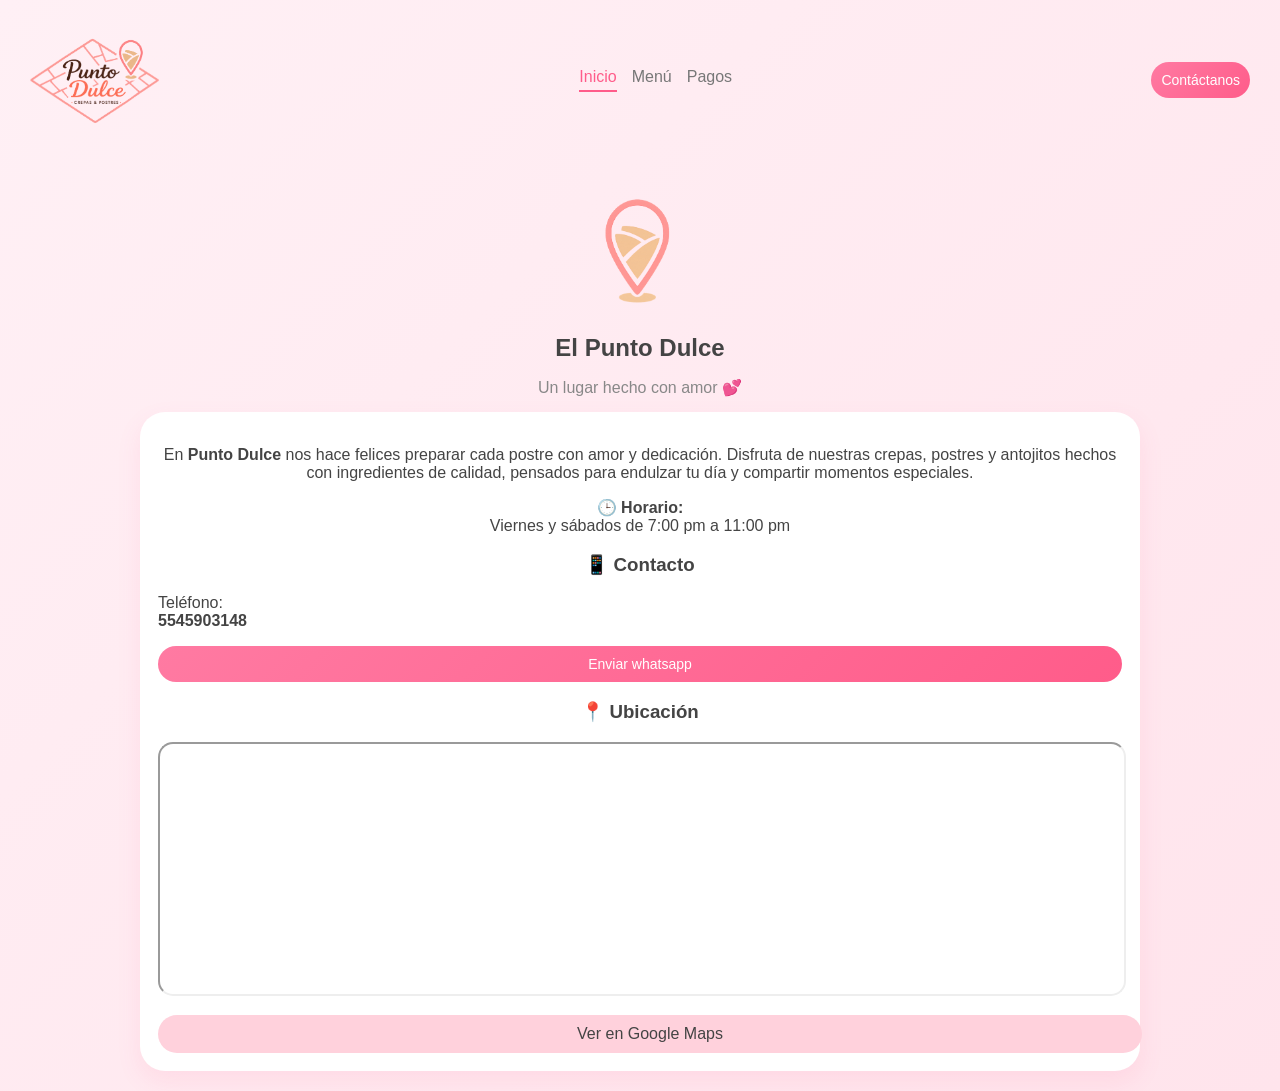
<file: index.html>
<!DOCTYPE html>
<html lang="es">
<head>
  <meta charset="UTF-8">
  <meta name="viewport" content="width=device-width, initial-scale=1.0">
  <title>Punto Dulce - Inicio</title>
  <link rel="stylesheet" href="css/styles.css">
</head>
<body>

<header class="navbar">
  <img src="img/logo.png" class="logo">

  <nav class="nav-links">
    <a href="index.html" class="active">Inicio</a>
    <a href="menu.html">Menú</a>
    <a href="payment.html">Pagos</a>
  </nav>

  <a href="https://wa.me/5215545903148" class="btn">
    Contáctanos
  </a>
</header>

<section class="container">

  <!-- PORTADA -->
  <div class="hero">
    <img src="img/pd.png" class="logo" alt="Punto Dulce">
  </div>

  <h1>El Punto Dulce</h1>
  <p class="subtitle">Un lugar hecho con amor 💕</p>

    

    <div class="card">
      <p class="description" style="text-align: center;">
        En <strong>Punto Dulce</strong> nos hace felices preparar cada postre con amor y dedicación.
        Disfruta de nuestras crepas, postres y antojitos hechos con ingredientes de calidad,
        pensados para endulzar tu día y compartir momentos especiales.
      </p>
  
      <p class="schedule" style="text-align: center;">
        🕒 <strong >Horario:</strong><br>
        Viernes y sábados de 7:00 pm a 11:00 pm
      </p>
      <h3 style="text-align: center;">📱 Contacto</h3>

      

      <p class="phone" >
        Teléfono:<br>
        <strong>5545903148</strong>
      </p>
      <a href="https://wa.me/5215545903148" class="btn btn-center">
        Enviar whatsapp
      </a>
      <h3 style="text-align: center;">📍 Ubicación</h3>

      <iframe 
      src="https://www.google.com/maps/embed?pb=!1m18!1m12!1m3!1d558.1798564072957!2d-98.97212088326918!3d19.347642024707334!2m3!1f0!2f0!3f0!3m2!1i1024!2i768!4f13.1!3m3!1m2!1s0x85d1e3005ec71bc7%3A0x47919a08955aaadc!2sEl%20Punto%20Dulce!5e1!3m2!1ses-419!2smx!4v1777666731243!5m2!1ses-419!2smx"
      
        width="100%" 
        height="250"
        class="map">
      </iframe>

      <a href="https://maps.app.goo.gl/kTHkG2x5fDJQNCCw5" 
         target="_blank" 
         class="btn-secondary full">
        Ver en Google Maps
      </a>
    </div>

    <!-- UBICACIÓN -->
    
     
    </div>

 

  </div>

</section>

<script src="js/script.js"></script>

</body>
</html>
</file>
<file: css/styles.css>
/* ===== RESET ===== */
body {
  margin: 0;
  font-family: 'Segoe UI', sans-serif;
  background: linear-gradient(135deg, #fff0f5, #ffe4ec);
  color: #444;
}

/* ===== NAVBAR ===== */
.navbar {
  display: flex;
  flex-direction: column;
  align-items: center;
  gap: 10px;
  padding: 15px;
}

.logo {
  width: 100px;
}

.nav-links {
  display: flex;
  gap: 15px;
}

.nav-links a {
  text-decoration: none;
  color: #777;
  font-weight: 500;
}

.nav-links .active {
  color: #ff5c8a;
  border-bottom: 2px solid #ff5c8a;
  padding-bottom: 4px;
}

/* ===== BOTONES ===== */
.btn {
  background: linear-gradient(135deg, #ff7aa2, #ff5c8a);
  color: white;
  padding: 10px;
  border-radius: 25px;
  text-decoration: none;
  font-size: 14px;
  width: 100%;
  text-align: center;
}

.btn-secondary {
  display: block;
  margin-top: 15px;
  background: #ffd1dc;
  color: #444;
  padding: 10px;
  border-radius: 25px;
  text-decoration: none;
  text-align: center;
}

.full {
  width: 100%;
}

/* ===== CONTENIDO ===== */
.container {
  padding: 20px 15px;
  max-width: 1000px;
  margin: auto;
  text-align: center;
}

h1 {
  font-size: 24px;
  margin-bottom: 10px;
}

.subtitle {
  color: #888;
  margin-bottom: 15px;
}

/* ===== MENU (MOBILE FIRST) ===== */
.menu-list {
  display: flex;
  flex-direction: column;
  gap: 15px;
}

.menu-item {
  background: #fff;
  border-radius: 25px;
  padding: 10px;
  box-shadow: 0 10px 25px rgba(255, 92, 138, 0.15);
}

.menu-item img {
  width: 100%;
  border-radius: 15px;
}

/* ===== INFO (MOBILE FIRST) ===== */
.info-list {
  display: flex;
  flex-direction: column;
  gap: 15px;
}

.card {
  background: #ffffff;
  border-radius: 25px;
  padding: 18px;
  box-shadow: 0 10px 25px rgba(255, 92, 138, 0.1);
  text-align: left;
}

/* ===== COPY BOX ===== */
.copy-box {
  display: flex;
  justify-content: space-between;
  align-items: center;
  background: #ffe0ea;
  padding: 12px;
  border-radius: 12px;
  margin: 10px 0;
}

.copy-box button {
  background: linear-gradient(135deg, #ff7aa2, #ff5c8a);
  border: none;
  color: white;
  padding: 8px 12px;
  border-radius: 10px;
  cursor: pointer;
}

/* ===== TEXTO EXTRA ===== */
.label {
  font-weight: 600;
}

.hint {
  font-size: 12px;
  color: #999;
}

.phone {
  margin-top: 10px;
}

.footer-text {
  text-align: center;
  font-size: 13px;
}

/* ===== MASCOTA ===== */
.mascota {
  width: 100%;
  border-radius: 20px;
}

/* ===== MAPA ===== */
.map {
  border-radius: 15px;
}

/* ===== DESKTOP (AQUÍ SE EXPANDE) ===== */
@media (min-width: 768px) {

  .navbar {
    flex-direction: row;
    justify-content: space-between;
    padding: 15px 30px;
  }

  .logo {
    width: 130px;
  }

  .btn {
    width: auto;
  }

  .menu-list {
    flex-direction: row;
  }

  .menu-item {
    flex: 1;
  }

  .info-list {
    display: grid;
    grid-template-columns: 1fr 1fr;
    gap: 20px;
  }
  .btn-center {
    width: auto;
    display: block;
    margin: 15px auto;
  }

}
</file>
